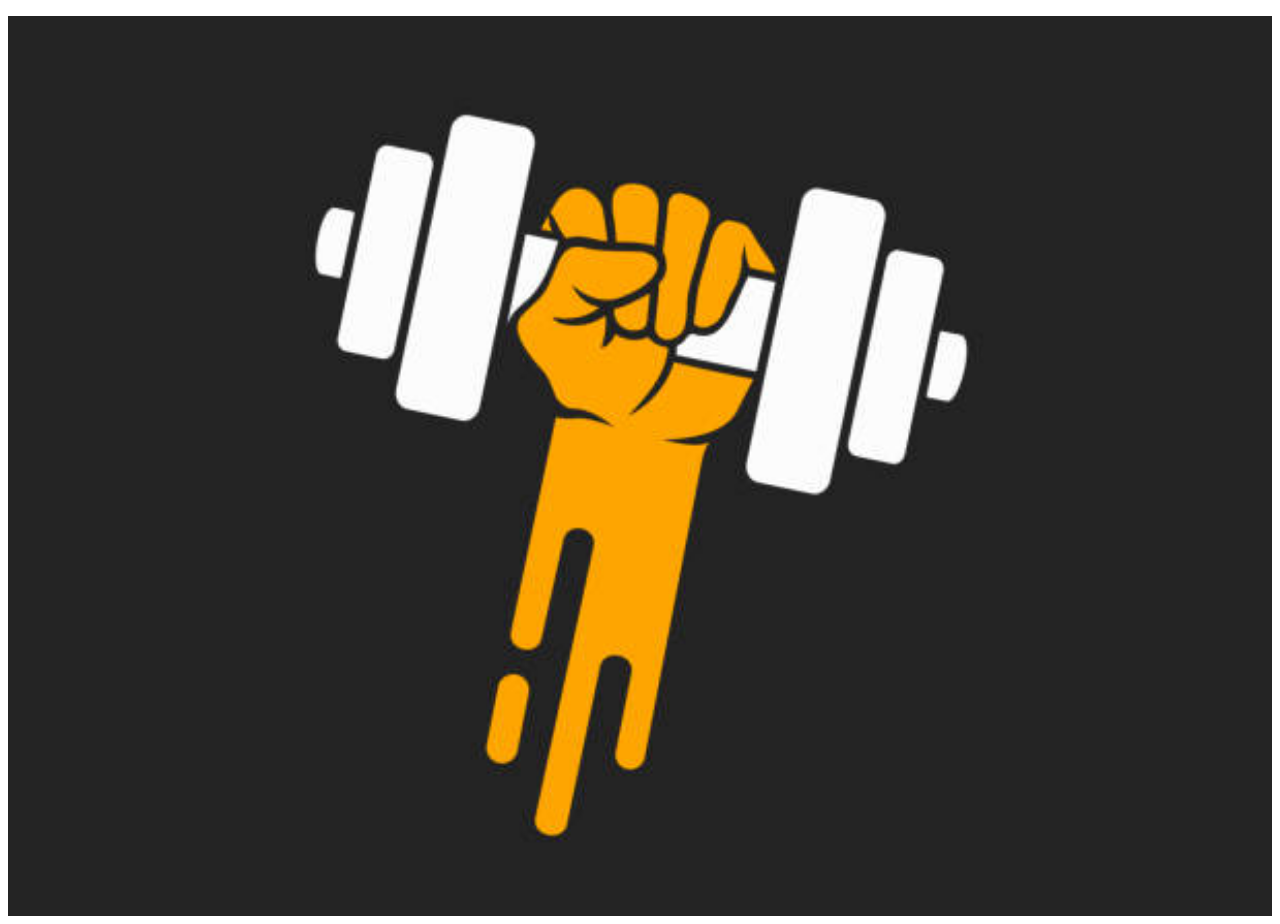
<file: css/ind.html>
<!DOCTYPE html>
<html lang="en">
  <head>
    <meta charset="UTF-8" />
    <meta http-equiv="X-UA-Compatible" content="IE=edge" />
    <meta name="viewport" content="width=device-width, initial-scale=1.0" />
    <title>Document</title>
    <link rel="stylesheet" href="ind.css" />
  </head>
  <body>
    <section class="header">

        <nav>
            <ul>
                
            </ul>
        </nav>
    </section>
  </body>
</html>
</file>
<file: css/ind.css>
* {
}

.header {
  width: 100%;
  height: 100vh;
  background-image: url(/pic/ahmar.jpg);
  background-position: center;
  background-size: cover;
}
</file>
